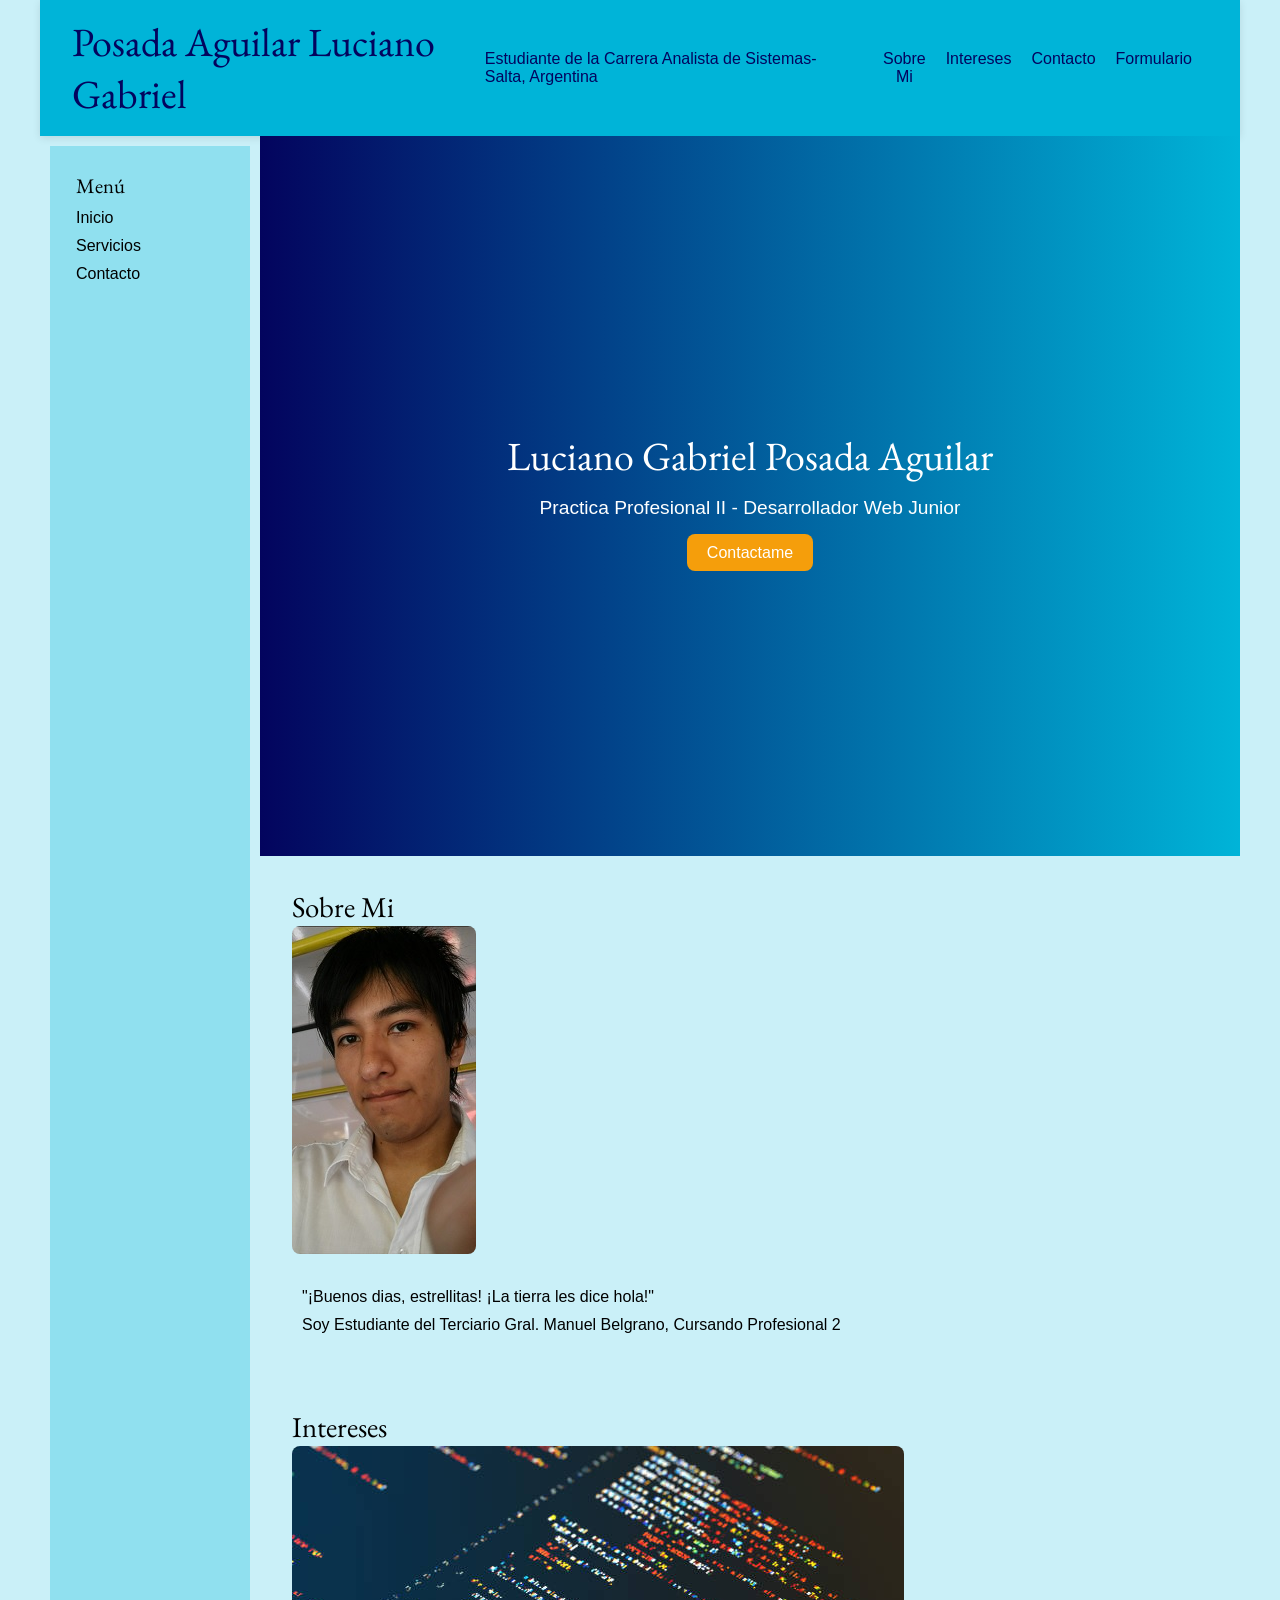
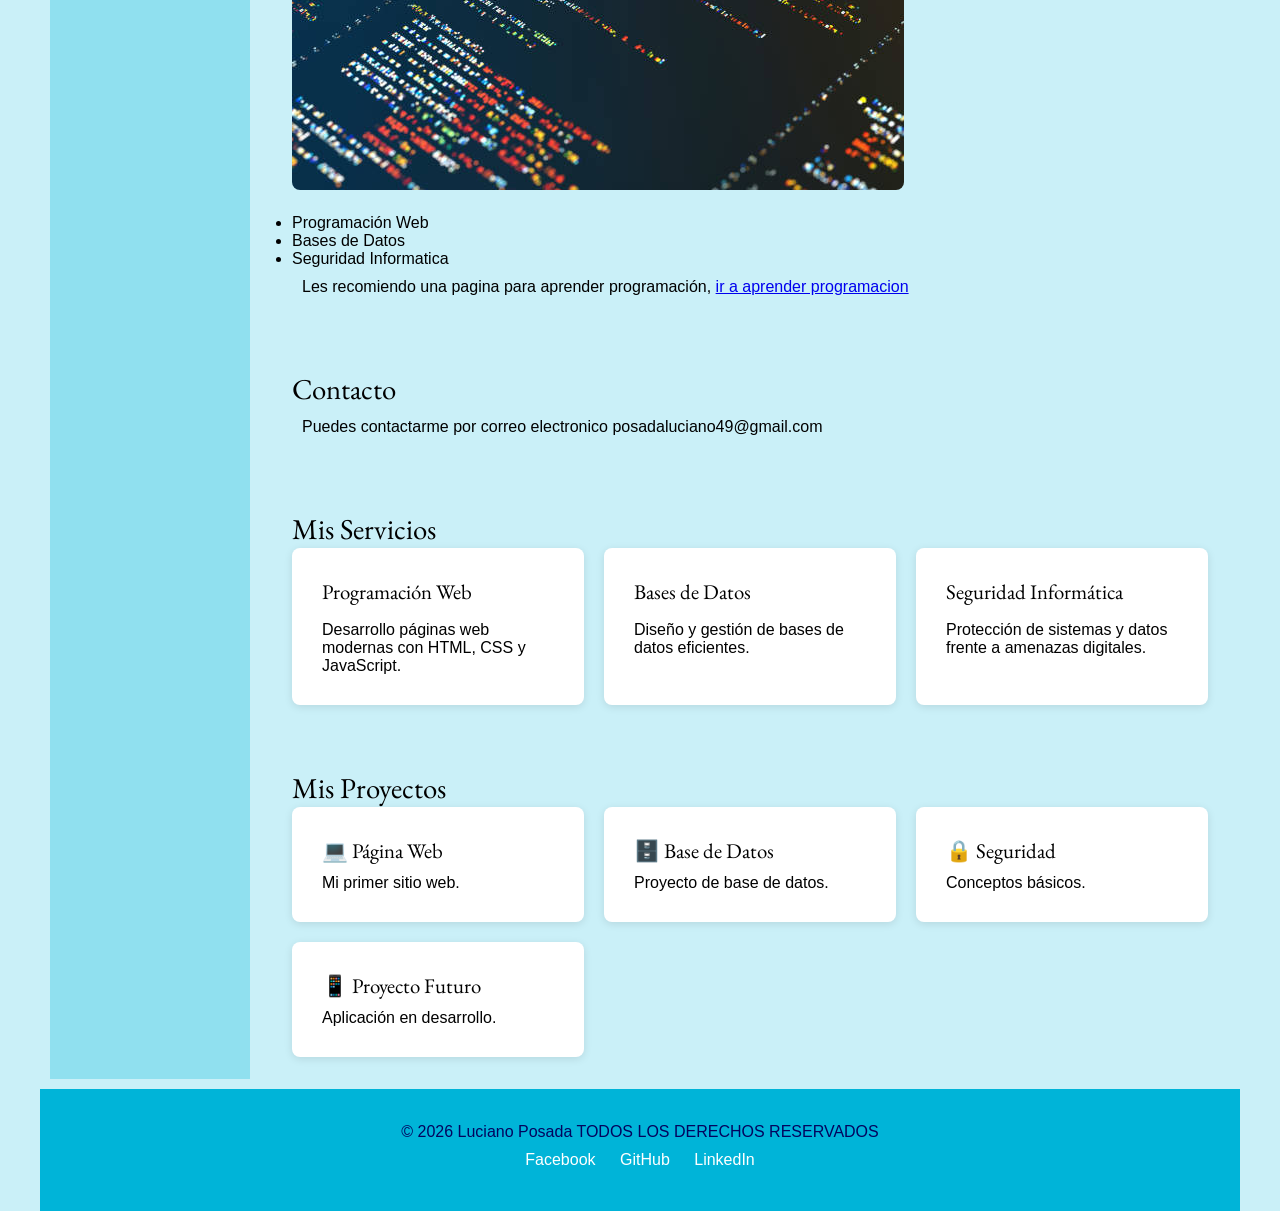
<file: index.html>
<!DOCTYPE html>
<html lang="es">
<head>
    <meta charset="UTF-8">
    <meta name="viewport" content="width=device-width, initial-scale=1.0">
    <title>Mi Primer Sitio</title>
    <link rel="stylesheet" href="style.css">
    <link rel="preconnect" href="https://fonts.googleapis.com">
    <link rel="preconnect" href="https://fonts.gstatic.com" crossorigin>
    <link href="https://fonts.googleapis.com/css2?family=EB+Garamond:ital,wght@0,400..800;1,400..800&display=swap" rel="stylesheet">

</head>
<body>
<div class="layout">
    <header>
        <h1>Posada Aguilar Luciano Gabriel</h1>
        <p>Estudiante de la Carrera Analista de Sistemas- Salta, Argentina</p>   
        <nav>
          <a href="#sobre-mi">Sobre Mi</a>
          <a href="#intereses">Intereses</a>
          <a href="#contacto">Contacto</a>
          <a href="contacto.html">Formulario</a>
       </nav>
    </header>
         <aside class="sidebar">
            <h3>Menú</h3>
            <p>Inicio</p>
            <p>Servicios</p>
            <p>Contacto</p>
         </aside>       
    <main>
        
        <section class="hero">
             <div class="hero-contenido">
              <h2>Luciano Gabriel Posada Aguilar</h2>
              <p>Practica Profesional II - Desarrollador Web Junior</p>
              <a href="#contacto" class="btn">Contactame</a>
             </div>
        </section>
        <section id="sobre-mi">
          <h2>Sobre Mi</h2>
          <img class="FOTO1" src="images/foto1.jpeg"  alt="Foto de Luciano">
          <p>"¡Buenos dias, estrellitas! ¡La tierra les dice hola!" </p>
          <p>Soy Estudiante del Terciario Gral. Manuel Belgrano, Cursando Profesional 2</p>
        </section>
        
        <section id="intereses">
            <h2>Intereses</h2>
            <img class="FOTOPROGRAMACION" src="images/programacion_foto1.jpg" alt="Imagen Relacionada con Programacion">
            
            <ul>
                <li>Programación Web</li>
                <li>Bases de Datos</li>
                <li>Seguridad Informatica</li>
            </ul>
            <p> Les recomiendo una pagina para aprender programación, <a href="https://www.tutorialesprogramacionya.com/"  target="_blank">ir a aprender programacion </a></p>

        </section>
        
        <section id="contacto">
            <h2>Contacto</h2>
            <p> Puedes contactarme por correo electronico posadaluciano49@gmail.com </p>
        </section>
    
        <section id="tarjetas">
            <h2>Mis Servicios</h2>

             <div class="contenedor-tarjetas">

               <div class="tarjeta">
                 <h3>Programación Web</h3>
                 <p>Desarrollo páginas web modernas con HTML, CSS y JavaScript.</p>
               </div>

               <div class="tarjeta">
                <h3>Bases de Datos</h3>
                <p>Diseño y gestión de bases de datos eficientes.</p>
               </div>

                <div class="tarjeta">
                <h3>Seguridad Informática</h3>
                <p>Protección de sistemas y datos frente a amenazas digitales.</p>
                </div>

                
            </div>                       
        </section>
        <section class="galeria">
            <h2>Mis Proyectos</h2>

    <div class="grid-galeria">
        <div class="card">
            <h3>💻 Página Web</h3>
            <p>Mi primer sitio web.</p>
        </div>

        <div class="card">
            <h3>🗄️ Base de Datos</h3>
            <p>Proyecto de base de datos.</p>
        </div>

        <div class="card">
            <h3>🔒 Seguridad</h3>
            <p>Conceptos básicos.</p>
        </div>

        <div class="card">
            <h3>📱 Proyecto Futuro</h3>
            <p>Aplicación en desarrollo.</p>
        </div>
    </div>
</section>
    </main>

<footer>
    <p>&copy; 2026 Luciano Posada TODOS LOS DERECHOS RESERVADOS</p>
    <p>
        <a href="https://www.facebook.com/luciano.aguilar.321629"    target="_blank">Facebook</a>
        <a href="https://luciano194.github.io/tp1-mi-sitio/"         target="_blank">GitHub</a>
        <a href="https://linkedin.com/in/luciano-posada-ba33263b9/"  target="_blank">LinkedIn</a>
    </p>
</footer>
</div>
</body>
    

</html>
</file>
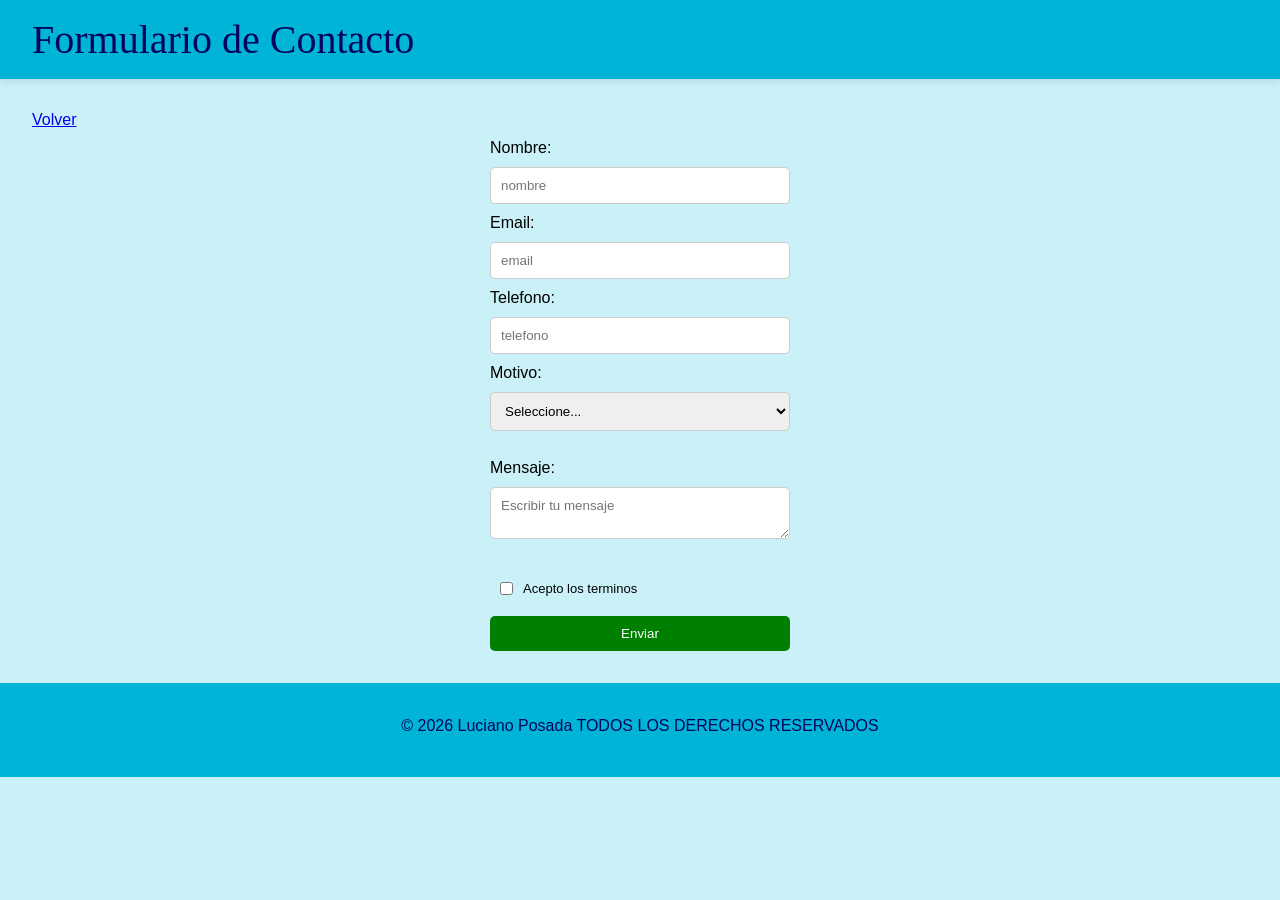
<file: contact.html>
<!DOCTYPE html>
<html lang="es">
<head>
    <meta charset="UTF-8">
    <meta name="viewport" content="width=device-width, initial-scale=1.0">
    <title>Contacto</title>
    <link rel="stylesheet" href="style.css">
</head>

<body>
<header>
    <h1>Formulario de Contacto</h1>
</header>
<main>
    <section>
       <a href="index.html">Volver</a>
       

       <form>
          <label for="nombre">Nombre: </label>
          <input type="text" id="nombre" name="nombre" placeholder="nombre" required minlength="3">
    

          <label for="email">Email: </label>
          <input type="email" id="email" name="email" placeholder="email"  required>
    

          <label for="telefono">Telefono: </label>
          <input type="tel" id="telefono" name="telefono"  placeholder="telefono" pattern="[0-9]{10}" required>
    

          <label for="motivo">Motivo: </label>
          <select id="motivo" name="motivo">
             <option value="">Seleccione...</option>
             <option value="consulta">Consulta</option>
             <option value="soporte">Soporte</option>
             <option value="otros">Otros</option>

    </select>
        <br><br>
        <label for="mensaje">Mensaje: </label>
        <textarea id="mensaje" name="mensaje" placeholder="Escribir tu mensaje"  required minlength="10" ></textarea>
        <br><br>

<div class="terminos">
     <input type="checkbox" id="terminos" name= "terminos" required>
     <label for="terminos">Acepto los terminos</label>
</div>

<button type="submit">Enviar</button>
  
   </form>
   </section>

</main>
<footer>
    <p>&copy; 2026 Luciano Posada TODOS LOS DERECHOS RESERVADOS</p>
</footer>
</body>
</html>
</file>
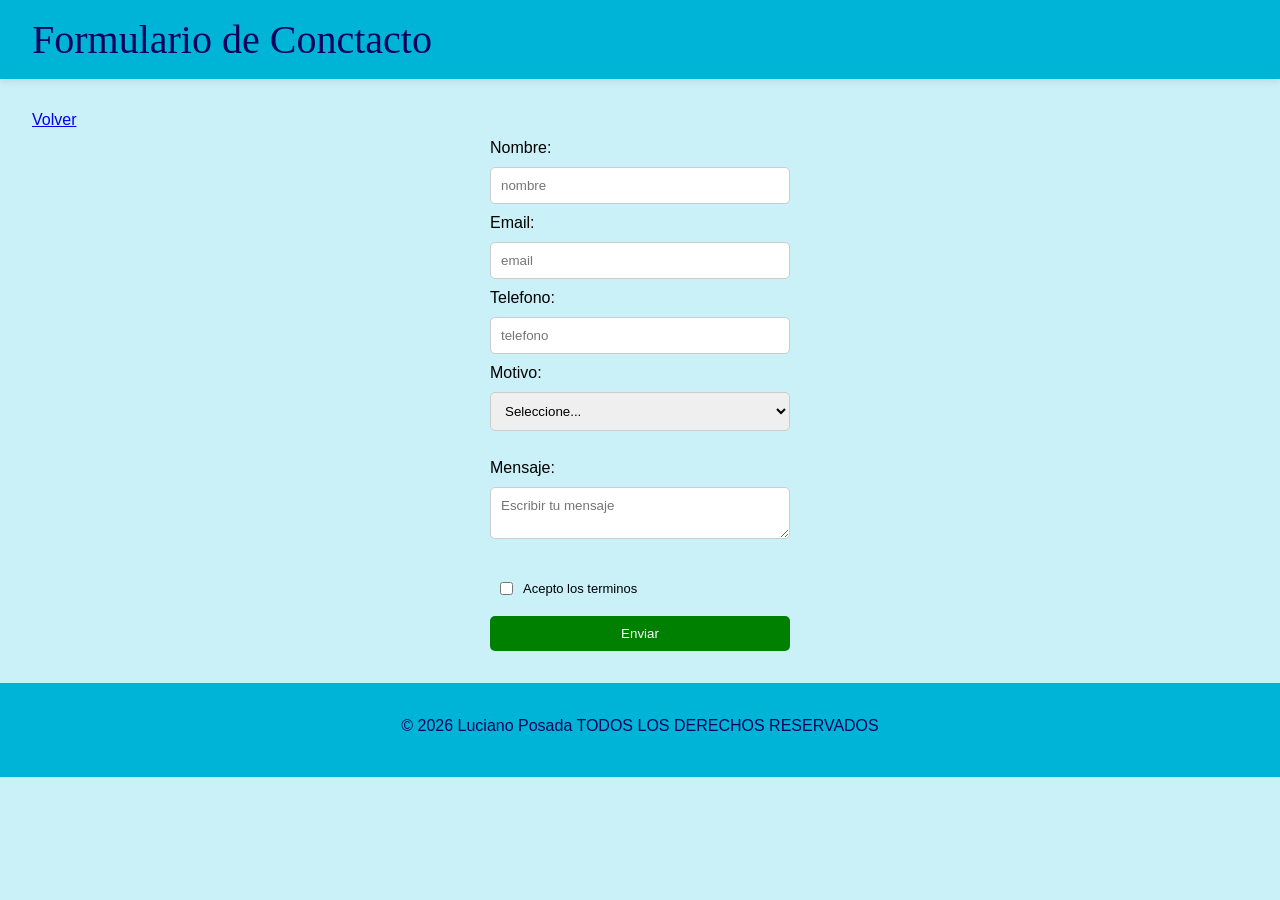
<file: contacto.html>
<!DOCTYPE html>
<html lang="es">
<head>
    <meta charset="UTF-8">
    <meta name="viewport" content="width=device-width, initial-scale=1.0">
    <title>Contacto</title>
    <link rel="stylesheet" href="style.css">
</head>

<body>
<header>
    <h1>Formulario de Conctacto</h1>
</header>
<main>
    <section>
       <a href="index.html">Volver</a>
       

       <form>
          <label for="nombre">Nombre: </label>
          <input type="text" id="nombre" name="nombre" placeholder="nombre" required minlength="3">
    

          <label for="email">Email: </label>
          <input type="email" id="email" name="email" placeholder="email"  required>
    

          <label for="telefono">Telefono: </label>
          <input type="tel" id="telefono" name="telefono"  placeholder="telefono" pattern="[0-9]{10}" required>
    

          <label for="motivo">Motivo: </label>
          <select id="motivo" name="motivo">
             <option value="">Seleccione...</option>
             <option value="consulta">Consulta</option>
             <option value="soporte">Soporte</option>
             <option value="otros">Otros</option>

    </select>
        <br><br>
        <label for="mensaje">Mensaje: </label>
        <textarea id="mensaje" name="mensaje" placeholder="Escribir tu mensaje"  required minlength="10" ></textarea>
        <br><br>

<div class="terminos">
     <input type="checkbox" id="terminos" name= "terminos" required>
     <label for="terminos">Acepto los terminos</label>
</div>

<button type="submit">Enviar</button>
  
   </form>
   </section>

</main>
<footer>
    <p>&copy; 2026 Luciano Posada TODOS LOS DERECHOS RESERVADOS</p>
</footer>
</body>
</html>
</file>
<file: style.css>
/*principal*/
 :root{ 
    --color-primary:  #03045E;
    --color-secondary: #00B4D8;
    --color-tertiary:  #90E0EF;
    --color-accent: #F59E0B;
    --color-text: #03045E;
    --color-bg: #CAF0F8;
    --radius: 8px;
    --shadow: 0 2px 8px rgba(0,0,0,0.1);
    --font-main: arial, helvetica, sans-serif;
 }

/*======= TP1 ========*/
 *{
    box-sizing: border-box;
    margin: 0;
    padding: 0;
}

.FOTOPROGRAMACION{
    border-radius:  var(--radius);
    margin-bottom: 20px;

}
.FOTO1{
    border-radius:  var(--radius);
    margin-bottom: 20px;
}

body{

    font-family: var(--font-main);
    background-color: var(--color-bg);
    font-size: 1.0rem
}

nav{
    padding: 1rem;
    text-align: center;
    display: flex;
    gap: 20px;
    margin-left: auto;
}

nav a{
    color: var(--color-primary);
    text-decoration: none;
    transition: 0.3s;

}

nav a:hover{
    color: var(--color-accent);
}

h1  {
  font-family: "EB Garamond", serif;
  font-optical-sizing: auto;
  font-weight: 300;
  font-style: normal;
  font-size: 2.5rem;
}
h2 {
  font-family: "EB Garamond", serif;
  font-optical-sizing: auto;
  font-weight: 300;
  font-style: normal;
  font-size: 1.8rem;
}

h3{
  font-family: "EB Garamond", serif;
  font-optical-sizing: auto;
  font-weight: 300;
  font-style: normal;
  font-size: 1.3rem;
}
 
header{
    background-color: var(--color-secondary);
    color: var(--color-primary);
    padding: 1rem 2rem;
    display: flex;
    justify-content: space-between;
    align-items: center;
    box-shadow: var(--shadow);
    grid-area: header;
    
}

aside, h3 {
    margin-bottom: 10px;

}
aside, h3, p {
    margin: 10px;
}

section{
    padding: 2rem;
}

footer{
    background-color: var(--color-secondary);
    color: var(--color-primary);
   /* color: white;*/
    text-align: center;
    padding: 2rem;
    grid-area: footer;
}
footer a{
    color: white;
    margin: 0 10px;
    text-decoration: none; 
}

footer p{
    margin-bottom: 10px;
    margin-top: 2px;
    
}
footer a:hover{
    text-decoration: underline;
}

label {
    display: block;
    margin-bottom: 10px;
    margin-top: 10px;
}

input:not([type="checkbox"]), textarea, select { 
    width: 100%;
    padding: 10px; 
    border-radius: 5px;
    border: 1px solid #ccc;
    
} 

button {
    width: 100%;
    padding: 10px;
    background-color: green;
    color: white;
    border: none; 
    border-radius: 5px;
}
textarea::placeholder{
    font-family: var(--font-main);
}
button:hover {
    background-color: darkgreen;
}

input:valid,
textarea:valid {
    border: 2px solid green;
    background-color: #e6ffe6;
} 

input:invalid:not(:placeholder-shown),
textarea:invalid:not(:placeholder-shown) {
    border: 2px solid red; 
} 

input:focus,
textarea:focus,
select:focus{
    border: 2px solid blue;
    box-shadow: 0 0 5px rgba(0,0,255,0.3);
    outline: none;
}

form{
    width: 300px;
    margin: 0 auto;
    padding: 0;
    
}

.terminos {
    display: flex;
    font-size: 13px;
    margin:  10px;
    gap: 10px;
    
    
}
.terminos input{
    width: auto;
    margin:  0;
}
.terminos label {
    font-size: 13px;
    margin-left: 0;
    

}

/* CONTENEDOR */
.contenedor-tarjetas{
    display: flex;
    flex-wrap: wrap;
    gap: 20px;
}

/* TARJETAS */
.tarjeta{
    flex: 1 1 280px;
    background-color: white;
    padding: 20px;
    border-radius: var(--radius);
    box-shadow: var(--shadow);
    transition: 0.3s;
}

/* HOVER */
.tarjeta:hover{
    transform: translateY(-4px);
}

.tarjeta h3{
    margin-bottom: 1.0rem;
}

.hero{
    display: flex;
    justify-content: center;
    align-items: center;
    min-height: 80vh;
    background: linear-gradient(to right, var(--color-primary), var(--color-secondary));
    color: white;
    text-align: center;
}

.hero-contenido h2{
    font-size: 2.5rem;
    margin-bottom: 15px;
}

.hero-contenido p{
    font-size: 1.2rem;
    margin-bottom: 25px;
}

/* BOTON */
.btn{
    background-color: var(--color-accent);
    color: white;
    padding: 10px 20px;
    text-decoration: none;
    border-radius: var(--radius);
    transition: 0.3s;
}

.btn:hover{
    background-color: #d97706;
}

.layout{
    display: grid;
    grid-template-columns: 1fr;
    grid-template-areas:
        "header"
        "main"
        "footer";
    min-height: 100vh;
}

/* ocultar sidebar en celular */
.sidebar{
    display: none;
}

@media (min-width: 768px){
    .layout{
        grid-template-columns: 220px 1fr;
        grid-template-areas:
            "header header"
            "sidebar main"
            "footer footer";
    }

    .sidebar{
        display: block;
    }
}
@media (min-width: 1024px){
    .layout{
        max-width: 1200px;
        margin: 0 auto;
        
    }
}

@media (min-width: 1440px){
    .layout{
        max-width: 1400px;
        margin: 0 auto;
    }
}

.sidebar{
    grid-area: sidebar;
    background-color: var(--color-tertiary);
    padding: 1rem;
    margin-bottom: 10px;
    cursor: pointer;
}
.sidebar p:hover{
    color: var(--color-accent);
}
main{
    grid-area: main;
}

/* GALERIA GRID */
.grid-galeria{
    display: grid;
    grid-template-columns: repeat(auto-fit, minmax(280px, 1fr));
    gap: 1.25rem;
}

/* TARJETAS DE GALERIA */
.card{
    background-color: white;
    padding: 20px;
    border-radius: var(--radius);
    box-shadow: var(--shadow);
    transition: 0.3s;
}

/* HOVER */
.card:hover{
    transform: translateY(-4px);
}

/* ESPACIADO */
.card h3{
    margin-bottom: 10px;
}
</file>
